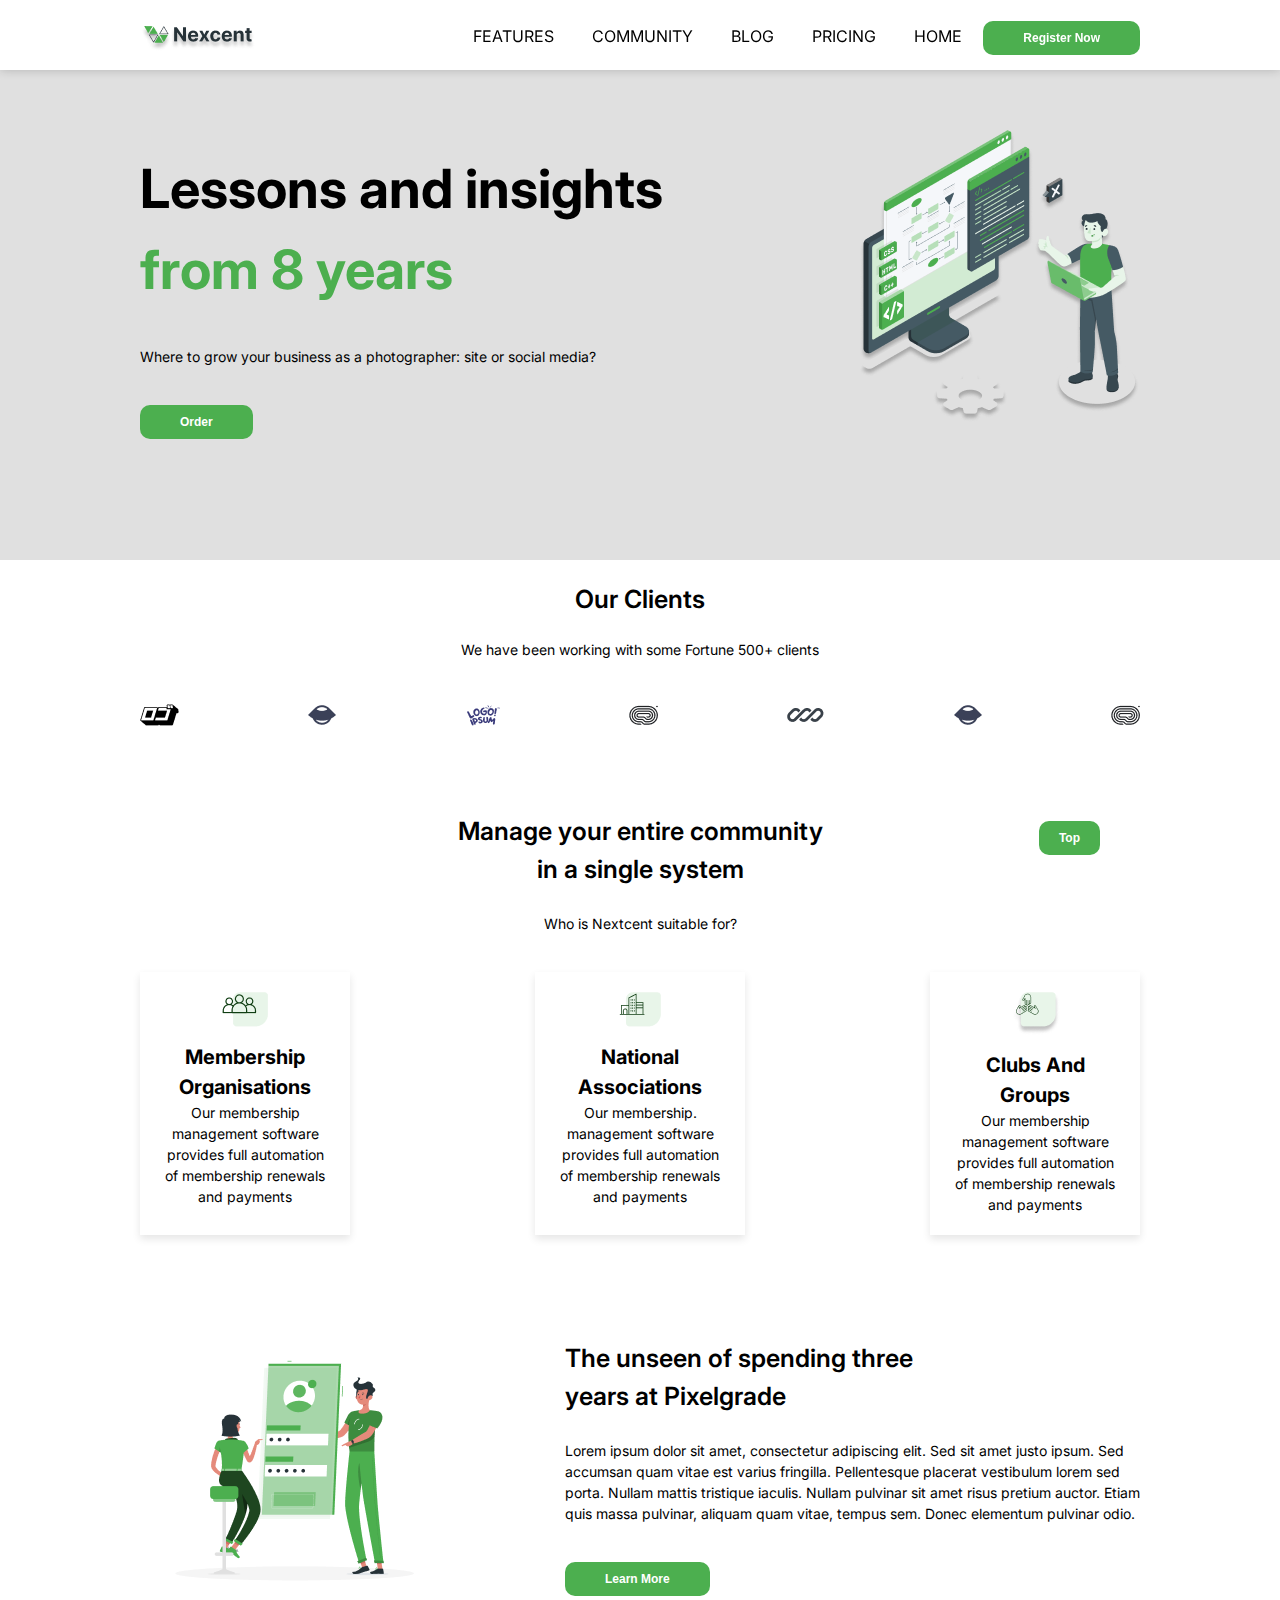
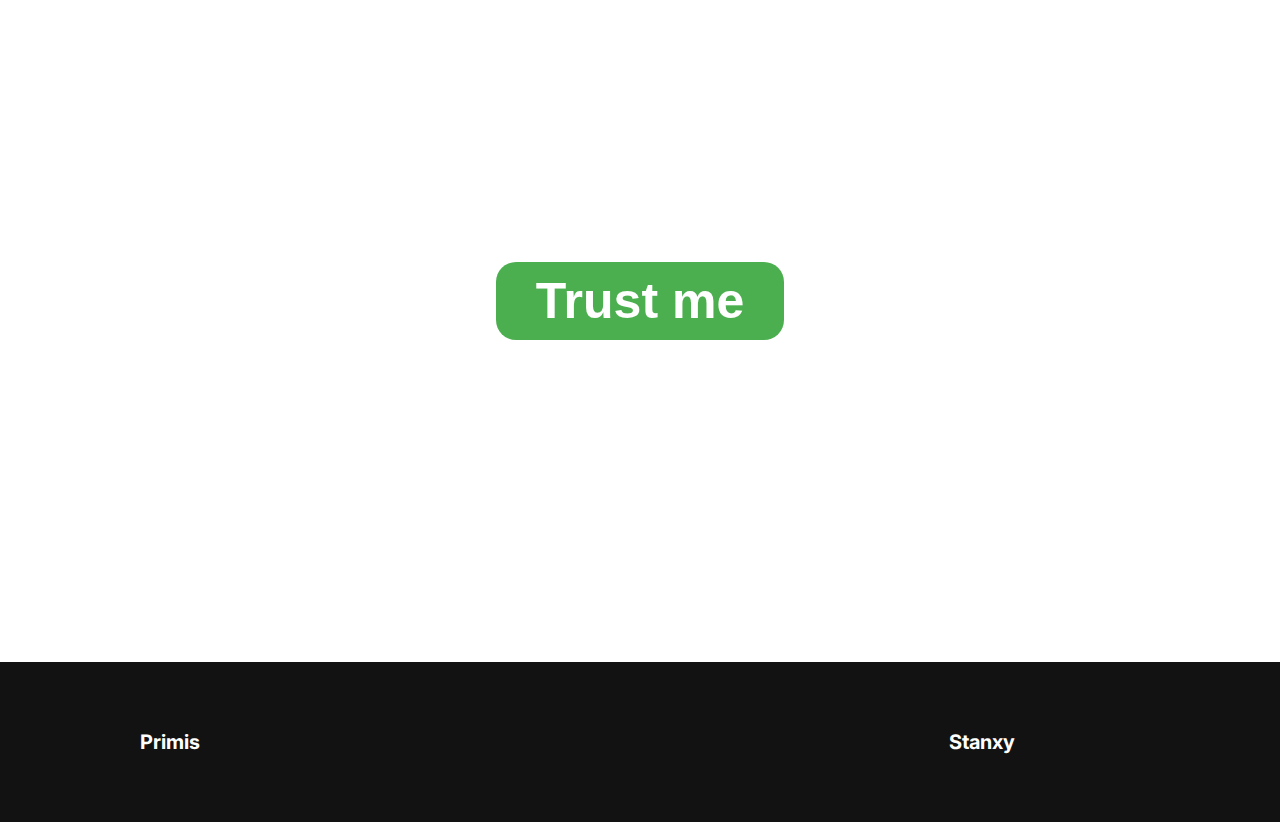
<file: index.html>
<!DOCTYPE html>
<html lang="en">
<head>
    <meta charset="UTF-8">
    <meta name="viewport" content="width=device-width, initial-scale=1.0">
    <title>Site Example</title>
    <link rel="stylesheet" href="/style.css">
    <link rel="stylesheet" href="https://cdnjs.cloudflare.com/ajax/libs/font-awesome/6.4.2/css/all.min.css"
    integrity="sha512-z3gLpd7yknf1YoNbCzqRKc4qyor8gaKU1qmn+CShxbuBusANI9QpRohGBreCFkKxLhei6S9CQXFEbbKuqLg0DA=="
    crossorigin="anonymous" referrerpolicy="no-referrer" />
    <link href="https://fonts.googleapis.com/css?family=Inter:100,200,300,regular,500,600,700,800,900" rel="stylesheet" />
</head>

<body>

    <header class="header" id="header">
      <div class="container">
        <div class="header__inner">
          

          <img class="header__logo" src="img/Logo (1).png" alt="">

          
          <nav class="nav">

            <a class="nav__items" href="#">Features</a>
            <a class="nav__items" href="#">Community</a>
            <a class="nav__items" href="#">Blog</a>
            <a class="nav__items" href="#">Pricing</a>
            <a class="nav__items" href="index.html">Home</a>

            <button class="btn">Register Now  <i class="fa-solid fa-arrow-right"></i></button>

          </nav>
          
        </div>        
      </div>
    </header>

    <div class="header__picture">
      <div class="container">
        <div class="header__picture__inner">
          <h1>Lessons and insights <br ><span class="text-color">from 8 years</span> </h1>
          <p>Where to grow your business as a photographer: site or social media?</p>
          <button class="btn">Order </button>
        </div>

      </div>
    </div>

    <section class="info__right">

      <div class="container">


          <div class="info__inner">

            <h2 class="mini-title">Our Clients</h2>
            <p class="desc">We have been working with some Fortune 500+ clients</p>

          </div>

          <div class="pic__cont">

              <img class="img" src="img/Component 1 (1).png" alt="">
              <img class="img" src="img/Logo (2).png" alt="">
              <img class="img" src="img/Logo (3).png" alt="">
              <img class="img" src="img/Logo (4).png" alt="">
              <img class="img" src="img/Logo (5).png" alt="">
              <img class="img" src="img/Logo (2).png" alt="">
              <img class="img" src="img/Logo (4).png" alt="">

          </div>

          <div class="info__inner">

            <h3 class="mini-title">Manage your entire community <br> in a single system</h2>
            <p class="desc">Who is Nextcent suitable for?</p>

          </div>

          <div class="card__inner">
            
            <div class="card">
              
                <div class="card-img">
                  <img src="img/icon-holder/Component 2.png" alt="">  
                </div>

                <div class="card-title">
                  Membership Organisations
                </div>

                <div class="card__desc">
                  <p2>Our membership management software provides full automation of membership renewals and payments</p2>
                </div>

            </div>

            <div class="card">
              
              <div class="card-img">
                <img src="img/icon-holder/Component 3.png" alt="">  
              </div>

              <div class="card-title">
                National Associations
              </div>

              <div class="card__desc">
                <p2>Our membership. management software provides full automation of membership renewals and payments</p2>
              </div>

            </div>

            <div class="card">
                
              <div class="card-img">
                <img src="img/icon-holder/Component 4.png" alt="">  
              </div>

              <div class="card-title">
                Clubs And Groups
              </div>

              <div class="card__desc">
                <p2>Our membership management software provides full automation of membership renewals and payments</p2>
              </div>
            
            </div>

          </div>

      </div>

    </section>

    <section class="section__4">
      <div class="container">
        <div class="info-wrapper-right">
          
          <div class="img__wrapper">
            <img src="img/Frame 35.png" alt="">
          </div>


          <div class="text__wrapper__right">
            <h3 class="mini__title__right">The unseen of spending three <br> years at Pixelgrade</h3>
            <p class="desc__right">Lorem ipsum dolor sit amet, consectetur adipiscing elit. Sed sit amet justo ipsum. Sed <br>accumsan quam vitae est varius fringilla. Pellentesque placerat vestibulum lorem sed <br>porta. Nullam mattis tristique iaculis. Nullam pulvinar sit amet risus pretium auctor. Etiam <br> quis massa pulvinar, aliquam quam vitae, tempus sem. Donec elementum pulvinar odio.</p>
            <button class="btn">Learn More</button>
          </div>



        </div>

      </div>
    </section>
    
    <section class="section__5">
      <div class="container">

          <div class="circle"></div>
          <div class="circle"></div>
          <div class="circle"></div>
          <div class="circle"></div>
          <div class="circle"></div>
          <div class="circle"></div>
          <div class="circle"></div>
          <div class="circle"></div>
          <div class="circle"></div>
          <div class="circle"></div>
          <div class="circle"></div>
          <div class="circle"></div>
          <div class="circle"></div>
          <div class="circle"></div>
          <div class="circle"></div>
          <div class="circle"></div>
          <div class="circle"></div>
          <div class="circle"></div>
          <div class="circle"></div>
          <div class="circle"></div>
          
          <div class="serkan__wrapper">
            <button class="btn2" onclick="animateCircles()"> Trust me </button>
          </div>
      </div>
    </section>

    <footer class="fotter">
      <div class="container">
        <div class="footer__wrapper">

            
            <div class="author__about">

              <div class="fotter__title">Primis</div>

              <div class="soc__icon">
                <a href="https://t.me/o_odone"><i class="fa-brands fa-telegram"></i></a>
              </div>

              <div class="soc__icon">
                <a href="https://www.instagram.com/o_olb_/"><i class="fa-brands fa-instagram"></i></a>
              </div>
              
              <div class="soc__icon">
                <a href="https://github.com/Primis1"><i class="fa-brands fa-github"></i></a>
              </div>

            </div>

            <i class="fa-solid fa-grip-lines-vertical"></i>

            <div class="author__about">

              <div class="fotter__title">Stanxy</div>

              <div class="soc__icon">
                <a href="https://t.me/stanxy"><i class="fa-brands fa-telegram"></i></a>
              </div>

              <div class="soc__icon">
                <a href="https://www.instagram.com/stanxy__/"><i class="fa-brands fa-instagram"></i></a>
              </div>
              
              <div class="soc__icon">
                <a href="https://github.com/stanxy1"><i class="fa-brands fa-github"></i></a>
              </div>

            </div>


        </div>
      </div>
    </footer>

    <div class="btn__top__wrapper">
      <div class="container">
        <button class="btn__top" id="btnTop" onclick="toUp()">Top</button>
      </div>
    </div>

    <script type="text/javascript" src="app.js"></script>
    
</body>
</html>
</file>
<file: style.css>
body {
  font-family: Inter;
  font-size: 14px;
  line-height: 1.5;
  color: black;
  margin: 0;
}

*,
*::before,
*::after {
  box-sizing: border-box;
}


a {
  text-decoration: none;
  color: black;
  font-size: 16px;
}

.nav__items {
  align-items: center;
  display: inline-block;
  margin: 0px 17px;
  position: relative;
 
  transition: all 0.2s linear;
}


.header__inner {
  display: flex;
  justify-content: space-between;
  align-items: center;
}

.nav__items:after {
  content: '';
  opacity: 0;
  width: 100%;
  height: 3px;
  top: 100%;
  left: 0;
  z-index: 100;


  background-color: #4CAF4F;
  transition: all .2s linear;

  position: absolute;
}

.nav__items:hover {
  color: #4CAF4F;
}


.nav__items:hover:after {
  opacity: 1;
}


.container {
  width: 100%;
  max-width: 1000px;
  margin: 0 auto;
}

.header {
  position: fixed;
  top: 0;
  left: 0;
  right: 0;
  box-sizing: border-box;
  padding-bottom: 1rem;
  height: 70px;
  width: 100%;
  padding-top: 21px;
  background-color: white;

  box-shadow: 0 0 10px rgba(0, 0, 0, 0.2);

  transition: all .2s linear;
  
  z-index: 100;
}



.nav {
  text-transform: uppercase;
}

.btn {
  /* box-sizing: content-box; */
  text-align: center;
  background-color: #4CAF4F;
  color: white;
  border-style: none;
  border-radius: 10px;
  /* padding: 15px 35px; */
  padding: 10px 40px;
  /* cursor: pointer; */
  font-size: 12px;
  font-weight: bold;
  

  transition: all 0.2s;

}

.btn:hover {
  filter: brightness(120%);
}

.btn:active {
  background-color: rgb(134, 134, 134)
}


.text-color {
  color: #4CAF4F;
}

h1 {
  font-size: 54px;
}

h2, h3, h4, h5 {
  font-size: 25px;
  font-weight: 600;
}

p {
  padding-bottom: 1.5rem;

}

.header__picture {
  /* background-image: url(Illustration.png);
  background-repeat: no-repeat;
  background-position: right; */
  background-color: #E0E0E0;
  height: 35rem;
}

/* .img {
  padding-right: 160px;
} */
.mini-title {
  text-align: center;
}


.desc {
  text-align: center;
}

.header__picture__inner {
  background-origin: content-box;
  background-image: url(img/Illustration.png);
  background-repeat: no-repeat;
  background-position:  right;
  /* background-size: contain; */
  padding-top: 7rem;
}

.pic__cont {
  display: flex;
  justify-content: space-between;
  /* align-self: center; */
  flex-direction: line;
  padding-bottom: 56px;
  
}

.img {
  display: flex;
  /* justify-content: space-between; */
  align-self: center;
  /* margin-right: 80px; */
}

.card__inner {
  display: flex;
  justify-content: space-between;
}

.card {
  box-shadow: 0 4px 8px 0 rgba(0, 0, 0, 0.1);
  width: 210px;
  height: auto;
  padding: 20px;
}

.card-img {
  display: flex;
  padding-bottom: 15px;
  justify-content: center;
}


.card-title {
  text-align: center;
  font-size: 20px;
  font-weight: bold;
  display: flex;
}

.card__desc {
  display: flex;
  justify-content: center;
}

p2 {
  text-align: center;
}



/* SECTION 4 */
  

.section__4 {
  padding-top: 5rem;
  height: auto;
}


.info-wrapper-right {
  display: flex;

  justify-content: space-between;
  
}
.serkan__wrapper{
  display: flex;
  padding-top: 15rem;
  justify-content: center;
  align-content: center;
}

.btn2 {
  text-align: center;
  background-color: #4CAF4F;
  color: white;
  border-style: none;
  border-radius: 20px;
  padding: 10px 40px;
  cursor: pointer;
  font-size: 50px;
  font-weight: bold;
  
  transition: all 0.2s;

}

.btn2:hover {
  filter: brightness(120%);
}

.btn2:active {
  background-color: rgb(134, 134, 134)
}

.section__5 {
  height: 40rem;
  position: relative;
}


/* FOTTER */

.fotter {
  background-color: #121212;
  height: auto;
}


/*                ICONS                  */


.fa-telegram {
  color: white;
  font-size: 40px;
  transition: all ease-in-out 0.2s;
  padding: 25px;
}

.fa-telegram:hover {
  filter: drop-shadow(0 0.2rem 0.25rem rgba(255, 255, 255, 0.5));
  transform: scaleX(1.2) scaleY(1.2);
}

.fa-instagram {
  color: white;
  font-size: 40px;
  transition: all ease-in-out 0.2s;
  padding: 25px;
}

.fa-instagram:hover {
  filter: drop-shadow(0 0.2rem 0.25rem rgba(255, 255, 255, 0.5));
  transform: scaleX(1.2) scaleY(1.2);
}

.fa-github {
  color: white;
  font-size: 40px;
  transition: all ease-in-out 0.2s;
  padding-left: 25px;
}

.fa-github:hover {
  filter: drop-shadow(0 0.2rem 0.25rem rgba(255, 255, 255, 0.5));
  transform: scaleX(1.2) scaleY(1.2);
}

.fa-grip-lines-vertical {
  color: white;
  font-size: 20px;

}

/*                ICONS                  */


.btn__top {
  position: fixed;
  bottom: 5vh;
  right: 20vh;
  z-index: 999;
  text-align: center;
  background-color: #4CAF4F;
  color: white;
  border-style: none;
  border-radius: 10px;
  padding: 10px 20px;
  font-size: 12px;
  font-weight: bold;
  size: 0;

  transition: all 0.2s;
}

.btn__top:hover {
  filter: brightness(120%);
}

.btn__top:active {
  background-color: rgb(134, 134, 134)
}

.footer__wrapper {
  justify-content: center;
  align-items: center;
  display: flex;
  height: 10rem;
  justify-content: space-between;
}

.fotter__title {
  color: white;
  text-align: center;
  /* margin-right: 35px; */
  font-size: 20px;
  font-weight: bold;
  display: flex;
}

.author__about {
  display: flex;
  align-items: center;
}



.circle {
  transition: opacity 0.2s;
  opacity: 0;
  height: 24px;
  width: 24px;
  border-radius: 24px;
  background-color: #4CAF4F;
  position: fixed; 
  top: 0;
  left: 0;
  pointer-events: none;
}
</file>
